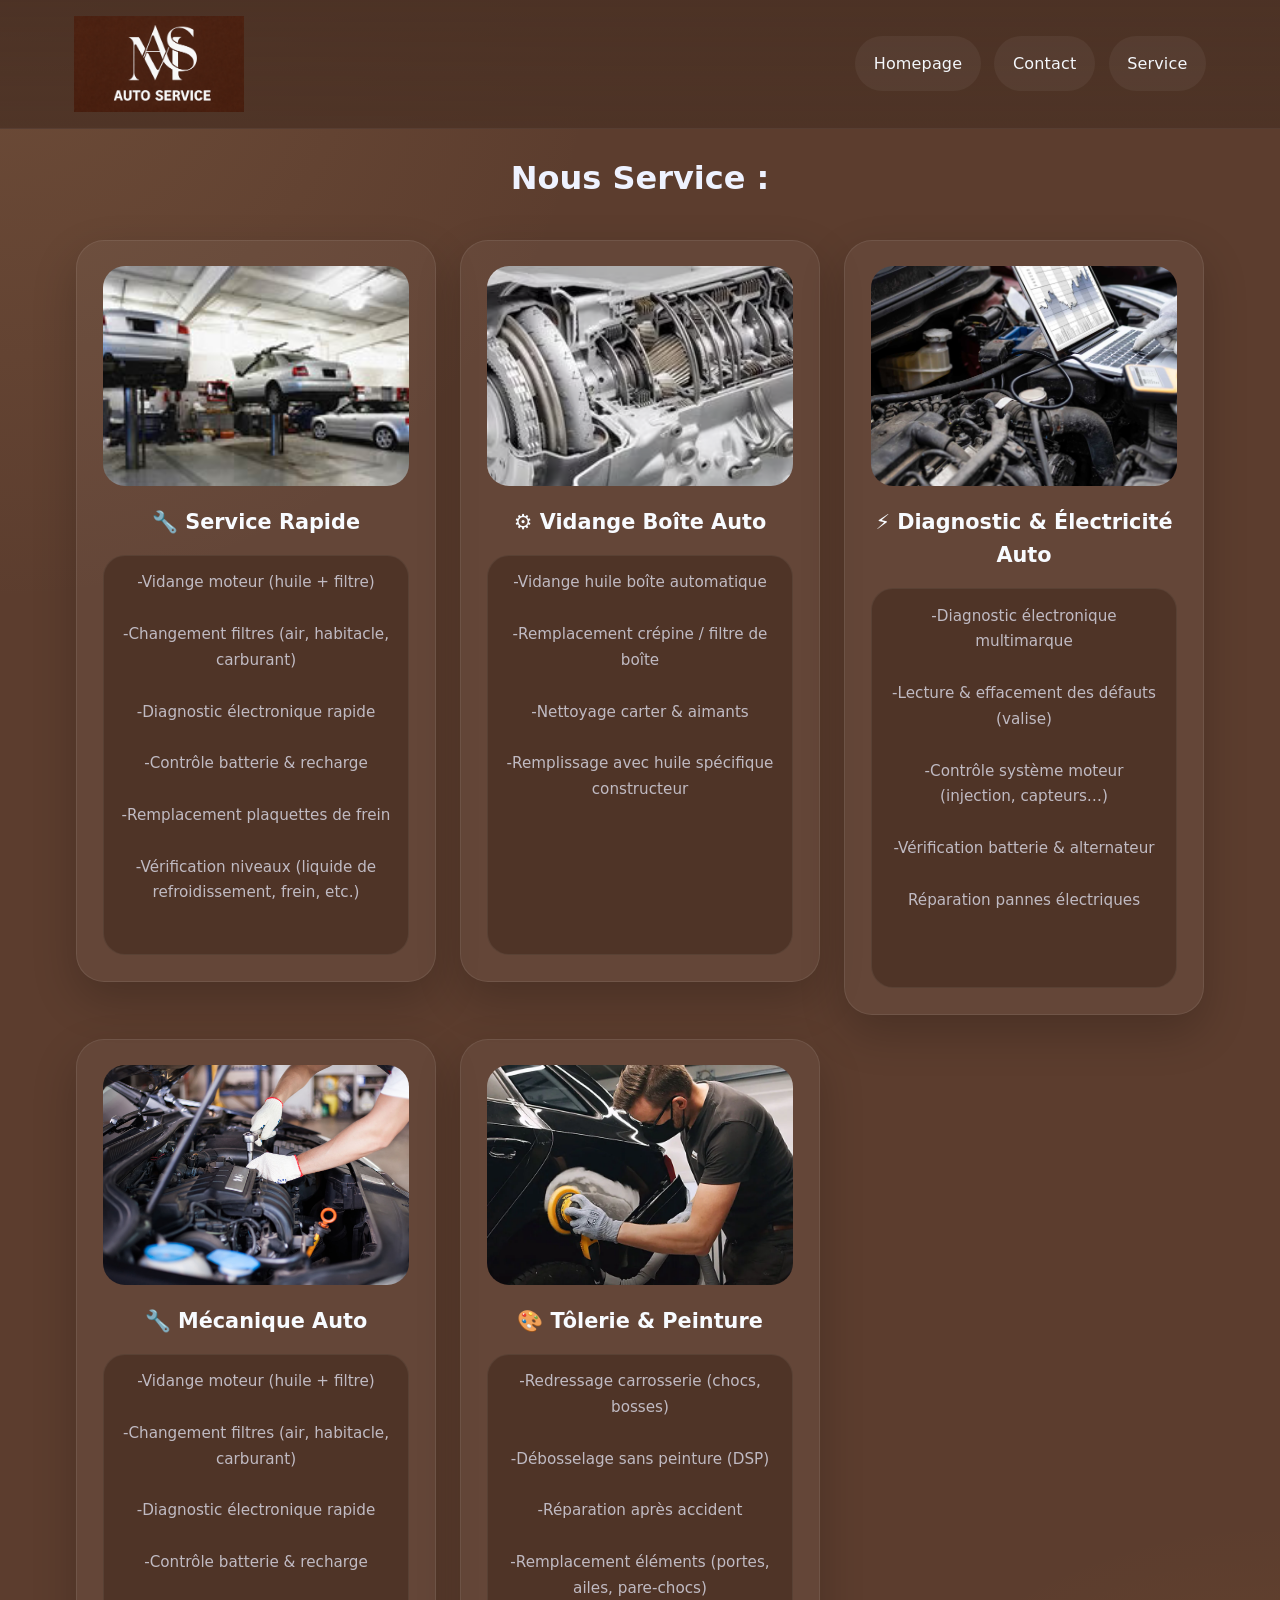
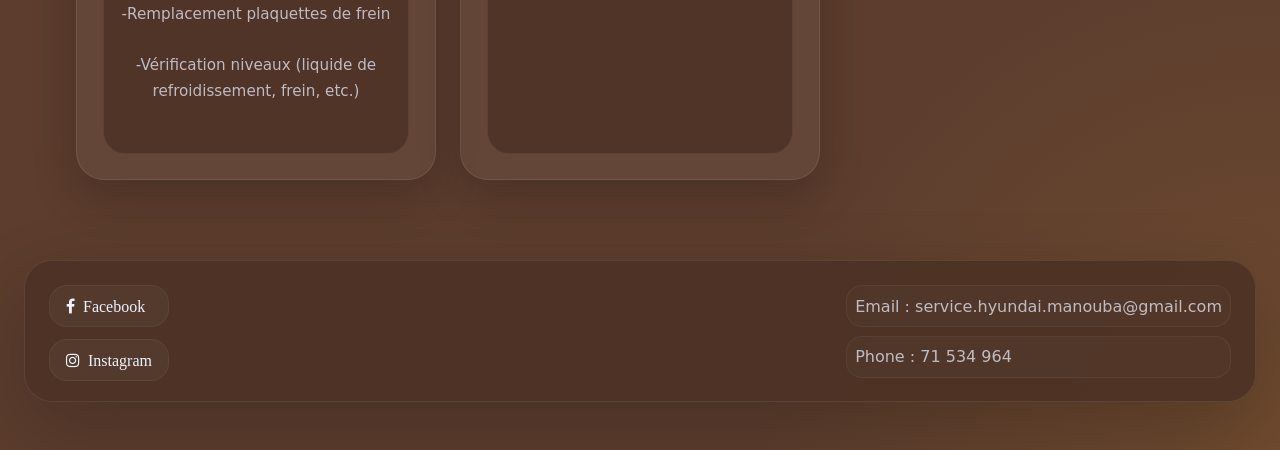
<file: index.html>
<!DOCTYPE html>
<html lang="en">
<head>
    <meta charset="UTF-8">
    <meta name="viewport" content="width=device-width, initial-scale=1.0">
    <link rel="stylesheet" href="assets/css/style.css">
    <link rel="shortcut icon" href="assets/icons/hyundai.webp" type="image/x-icon">
    <link rel="stylesheet" href="https://cdnjs.cloudflare.com/ajax/libs/font-awesome/4.7.0/css/font-awesome.min.css">
    <title>Hyundai Manouba</title>
</head>
<body>

    <div class="header">
        <header class="page-header">
            <div class="topbar">
            <div class="logo">
                <img src="assets/images/logo.png" alt="hyundai" srcset="" id="logo-img">
            </div>
            <div class="navbar">
               <nav class="main-nav">
                <a href="#homePage"  class="nav-icon">Homepage</a>
                <a href="#footer" class="nav-icon">Contact</a>
                <a href="assets/pages/service.html" class="nav-icon" ">Service</a>
               </nav>
            </div>
        </div>
        </header>
    </div>
    <div class="homePage" id="homePage">
        <main>
            <section class="Description">
                <h2>Nous Service :</h2>
                <article class="title">
                    <img src="assets/images/servicerapide.png" alt="service-rapide" class="service-img">
                    <h3>🔧	 Service Rapide</h3>
                    <div class="card-service">
                        <p>-Vidange moteur (huile + filtre)<br>
                            -Changement filtres (air, habitacle, carburant) <br>
                            -Diagnostic électronique rapide <br>
                            -Contrôle batterie & recharge <br>
                            -Remplacement plaquettes de frein <br>
                            -Vérification niveaux (liquide de refroidissement, frein, etc.) <br>
                        </p>
                    </div>
                </article>
                <article class="title">
                    <img src="assets/images/vidange].png" alt="Visite Technique" class="service-img">
                    <h3>⚙️ Vidange Boîte Auto </h3>
                    <div class="card-service">
                        <p>-Vidange huile boîte automatique <br>
                        -Remplacement crépine / filtre de boîte<br>
                        -Nettoyage carter & aimants<br>
                        -Remplissage avec huile spécifique constructeur<br>
                        </p>
                    </div>
                </article>
                <article class="title">
                    <img src="assets/images/diagnostic.png" alt="Diagnostic & Électricité Auto " class="service-img">
                    <h3>⚡ Diagnostic & Électricité Auto  </h3>
                    <div class="card-service">
                        <p>-Diagnostic électronique multimarque<br>
                            -Lecture & effacement des défauts (valise)<br>
                            -Contrôle système moteur (injection, capteurs…)<br>
                            -Vérification batterie & alternateur<br>
                            Réparation pannes électriques<br>
                        </p>
                    </div>
                </article>
                <article class="title">
                    <img src="assets/images/auto.png" alt="mechanique auto" class="service-img">
                    <h3>🔧	Mécanique Auto </h3>
                    <div class="card-service">
                        <p>-Vidange moteur (huile + filtre)<br>
                            -Changement filtres (air, habitacle, carburant)<br>
                            -Diagnostic électronique rapide<br>
                            -Contrôle batterie & recharge<br>
                            -Remplacement plaquettes de frein<br>
                            -Vérification niveaux (liquide de refroidissement, frein, etc.)<br>
                        </p>
                    </div>
                </article>
                <article class="title">
                    <img src="assets/images/tolerie.png" alt="tolerie" class="service-img">
                    <h3>🎨 Tôlerie & Peinture</h3>
                    <div class="card-service">
                        <p>-Redressage carrosserie (chocs, bosses)<br>
                            -Débosselage sans peinture (DSP)<br>
                            -Réparation après accident<br>
                            -Remplacement éléments (portes, ailes, pare-chocs)<br>
                        </p>
                    </div>
                </article>
            </section>
        </main>
    </div>



    <div class="footer-page">
        <footer id="footer">
            <div class="social-media">
                <a href="#" class="fa fa-instagram">Instagram</a>
                <a href="#" class="fa fa-facebook">Facebook</a>
                
            </div>
            <div class="mail">
                <ul>
                    <li>Email : service.hyundai.manouba@gmail.com</li>
                    <li>Phone : 71 534 964</li>
                </ul>
            </div>
        </footer>
    </div>
    <script src="assets/app/script.js"></script>
</body>
</html>
</file>
<file: assets/css/style.css>
* {
  box-sizing: border-box;
  margin: 0;
  padding: 0;
}

:root {
  color-scheme: dark;
  font-family: Inter, system-ui, sans-serif;
  background: #5C3D2E;
  color: #eef2ff;
  --surface: rgba(92, 61, 46, 0.86);
  --surface-strong: rgba(76, 50, 37, 0.95);
  --border: rgba(255, 255, 255, 0.08);
  --muted: rgba(235, 239, 255, 0.72);
  --accent: #D4A574;
  --accent-soft: rgba(212, 165, 116, 0.13);
}

html {
  scroll-behavior: smooth;
}

body {
  min-height: 100vh;
  background: radial-gradient(circle at top left, rgba(212, 165, 116, 0.14), transparent 25%),
    radial-gradient(circle at bottom right, rgba(248, 174, 52, 0.12), transparent 22%),
    #5C3D2E;
  color: #eef2ff;
  line-height: 1.6;
  -webkit-font-smoothing: antialiased;
}

img {
  max-width: 100%;
  display: block;
}

a {
  color: inherit;
  text-decoration: none;
}

button,
input,
textarea,
select {
  font: inherit;
  color: inherit;
}

.header {
  position: relative;
  overflow: hidden;
  background: linear-gradient(180deg, rgba(76, 50, 37, 0.98), rgba(76, 50, 37, 0.88));
  border-bottom: 1px solid rgba(255, 255, 255, 0.06);
}

.page-header {
  max-width: 1180px;
  margin: 0 auto;
  padding: 1rem 1.5rem;
}

.topbar {
  display: flex;
  align-items: center;
  justify-content: space-between;
  gap: 1rem;
}

.logo {
  display: flex;
  align-items: center;
}

#logo-img {
  width: 170px;
  max-width: 100%;
  transition: transform 0.3s ease;
}

#logo-img:hover {
  transform: scale(1.02);
}

.main-nav {
  display: flex;
  align-items: center;
  gap: 0.85rem;
  flex-wrap: wrap;
}

.nav-icon {
  display: inline-flex;
  align-items: center;
  justify-content: center;
  padding: 0.85rem 1.1rem;
  border-radius: 999px;
  background: rgba(255, 255, 255, 0.05);
  border: 1px solid transparent;
  color: #f4f7fb;
  transition: all 0.25s ease;
  font-weight: 500;
  letter-spacing: 0.01em;
}

.nav-icon:hover {
  background: rgba(255, 255, 255, 0.15);
  border-color: rgba(255, 255, 255, 0.16);
  transform: translateY(-1px);
  box-shadow: 0 10px 30px rgba(0, 0, 0, 0.15);
}

iframe {
  width: 100%;
  min-height: calc(100vh - 180px);
  border: none;
  background: #5C3D2E;
  display: block;
}

.footer-page {
  width: 100%;
  max-width: none;
  padding: 2rem 1.5rem 3rem;
}

footer {
  width: 100%;
  display: flex;
  flex-wrap: wrap;
  justify-content: space-between;
  gap: 1rem;
  align-items: flex-start;
  padding: 1.5rem 1.5rem 1.25rem;
  border-radius: 28px;
  background: rgba(76, 50, 37, 0.88);
  border: 1px solid rgba(255, 255, 255, 0.08);
  box-shadow: 0 30px 80px rgba(0, 0, 0, 0.2);
}

.social-media,
.mail {
  display: flex;
  flex-direction: column-reverse;
  gap: 0.7rem;
}

.social-media a {
  display: inline-flex;
  align-items: center;
  gap: 0.5rem;
  padding: 0.75rem 1rem;
  border-radius: 18px;
  background: rgba(255, 255, 255, 0.04);
  border: 1px solid rgba(255, 255, 255, 0.05);
  transition: background 0.25s ease;
}

.social-media a:hover {
  background: rgba(212, 165, 116, 0.16);
}

.mail ul {
  list-style: none;
  display: grid;
  gap: 0.55rem;
  color: var(--muted);
}

.mail li {
  padding: 0.45rem 0.5rem;
  border-radius: 16px;
  background: rgba(255, 255, 255, 0.02);
  border: 1px solid rgba(255, 255, 255, 0.05);
}

main {
  max-width: 1180px;
  margin: 0 auto;
  padding: 1.5rem;
}

.Description {
  display: grid;
  grid-template-columns: repeat(auto-fit, minmax(280px, 360px));
  justify-content: center;
  justify-items: center;
  gap: 1.5rem;
  align-items: start;
  padding-bottom: 1.5rem;
}

.Description h2 {
  grid-column: 1 / -1;
  width: 100%;
  text-align: center;
  color: #eef2ff;
  font-size: 2rem;
  margin-bottom: 0.75rem;
}

.title {
  display: grid;
  gap: 1rem;
  width: 100%;
  max-width: 360px;
  padding: 1.6rem;
  border-radius: 28px;
  background: rgba(255, 255, 255, 0.05);
  border: 1px solid rgba(255, 255, 255, 0.08);
  box-shadow: 0 18px 45px rgba(0, 0, 0, 0.2);
  transition: transform 0.3s ease, background 0.3s ease;
  text-align: center;
}

.title:hover {
  transform: translateY(-4px);
  background: rgba(212, 165, 116, 0.09);
}

.title h3 {
  font-size: 1.3rem;
  font-weight: 700;
  margin-top: 0.2rem;
  color: #f8fbff;
}

.title p {
  font-size: 0.95rem;
  color: var(--muted);
  line-height: 1.7;
}

.service-img {
  width: 100%;
  height: 220px;
  object-fit: cover;
  border-radius: 22px;
}

.card-service {
  padding: 0.9rem 1rem;
  border-radius: 22px;
  background: rgba(76, 50, 37, 0.85);
  border: 1px solid rgba(255, 255, 255, 0.06);
  color: var(--muted);
  min-height: 180px;
  height: 400px;
  
}

.card-service p {
  margin: 0;
  white-space: pre-line;
}

.form-page {
  max-width: 760px;
  margin: 2rem auto;
  padding: 1rem 1.5rem 2rem;
  background: rgba(76, 50, 37, 0.95);
  border-radius: 32px;
  border: 1px solid rgba(255, 255, 255, 0.08);
  box-shadow: 0 35px 90px rgba(0, 0, 0, 0.22);
}

form {
  display: grid;
  gap: 1.3rem;
}

fieldset {
  border: none;
  padding: 0;
  display: grid;
  gap: 1.2rem;
}

.section-label {
  display: inline-flex;
  padding: 0.45rem 0.9rem;
  border-radius: 999px;
  background: rgba(212, 165, 116, 0.14);
  color: var(--accent);
  font-size: 0.86rem;
  letter-spacing: 0.08em;
  text-transform: uppercase;
  font-weight: 700;
}

form h3 {
  margin: 0;
  font-size: 1.75rem;
  color: #fff;
}

label {
  display: block;
  font-size: 0.98rem;
  color: #d9e2ff;
  margin-bottom: 0.45rem;
}

input[type="text"],
input[type="email"],
input[type="tel"],
input[type="date"],
input[type="time"] {
  width: 100%;
  padding: 0.95rem 1rem;
  border-radius: 18px;
  border: 1px solid rgba(255, 255, 255, 0.12);
  background: rgba(255, 255, 255, 0.04);
  color: #eef2ff;
  transition: border-color 0.25s ease, background 0.25s ease;
}

input:focus {
  outline: none;
  border-color: rgba(212, 165, 116, 0.55);
  background: rgba(255, 255, 255, 0.08);
  box-shadow: 0 0 0 4px rgba(212, 165, 116, 0.08);
}

.service-option {
  display: grid;
  gap: 0.8rem;
}

label.service-option {
  display: flex;
  align-items: center;
  gap: 0.75rem;
  padding: 0.9rem 1rem;
  border-radius: 18px;
  border: 1px solid rgba(255, 255, 255, 0.08);
  background: rgba(255, 255, 255, 0.03);
  cursor: pointer;
  transition: all 0.25s ease;
}

label.service-option:hover {
  background: rgba(212, 165, 116, 0.1);
}

label.service-option input {
  accent-color: #D4A574;
}

.service-option span {
  color: #eef2ff;
}

.phone,
.date,
.time {
  display: grid;
  gap: 0.6rem;
}

.btn {
  display: grid;
  gap: 1rem;
  margin-top: 0.5rem;
}

#submit-btn {
  padding: 1.1rem 1.5rem;
  border-radius: 18px;
  border: none;
  background: linear-gradient(135deg, #D4A574, #C1944C);
  color: #fff;
  font-weight: 700;
  font-size: 1rem;
  letter-spacing: 0.02em;
  cursor: pointer;
  transition: all 0.3s ease;
  box-shadow: 0 15px 40px rgba(212, 165, 116, 0.25);
}

#submit-btn:hover {
  transform: translateY(-2px);
  box-shadow: 0 20px 50px rgba(212, 165, 116, 0.35);
  background: linear-gradient(135deg, #E0B98A, #D1A566);
}

#submit-btn:active {
  transform: translateY(0);
}

#submit-btn:active {
  transform: translateY(0);
}

#messageBox {
  display: none !important;
  border-radius: 18px;
  padding: 1rem;
  margin-bottom: 1.5rem;
  font-weight: 500;
  animation: slideDown 0.3s ease;
}

#messageBox[style*="background: rgba(76"] {
  background: rgba(76, 175, 80, 0.15) !important;
  border-left: 4px solid #4caf50;
  color: #4caf50;
}

#messageBox[style*="background: rgba(244"] {
  background: rgba(244, 67, 54, 0.15) !important;
  border-left: 4px solid #f44336;
  color: #f44336;
}

@keyframes slideDown {
  from {
    opacity: 0;
    transform: translateY(-10px);
  }
  to {
    opacity: 1;
    transform: translateY(0);
  }
}

@media (max-width: 900px) {
  .topbar {
    flex-direction: column;
    align-items: flex-start;
    padding-bottom: 1rem;
  }

  footer {
    flex-direction: column;
  }

  iframe {
    min-height: calc(100vh - 260px);
  }
}

@media (max-width: 640px) {
  .page-header {
    padding: 1rem;
  }

  .footer-page,
  main {
    padding: 1rem;
  }

  .main-nav {
    width: 100%;
    justify-content: flex-start;
    flex-wrap: wrap;
  }

  .main-nav .nav-icon {
    flex: 1 1 auto;
  }

  .Description {
    grid-template-columns: 1fr;
    justify-items: center;
  }

  .Description h2 {
    text-align: center;
  }

  .title {
    max-width: 100%;
  }

  .form-page {
    margin: 1rem auto;
  }
}
</file>
